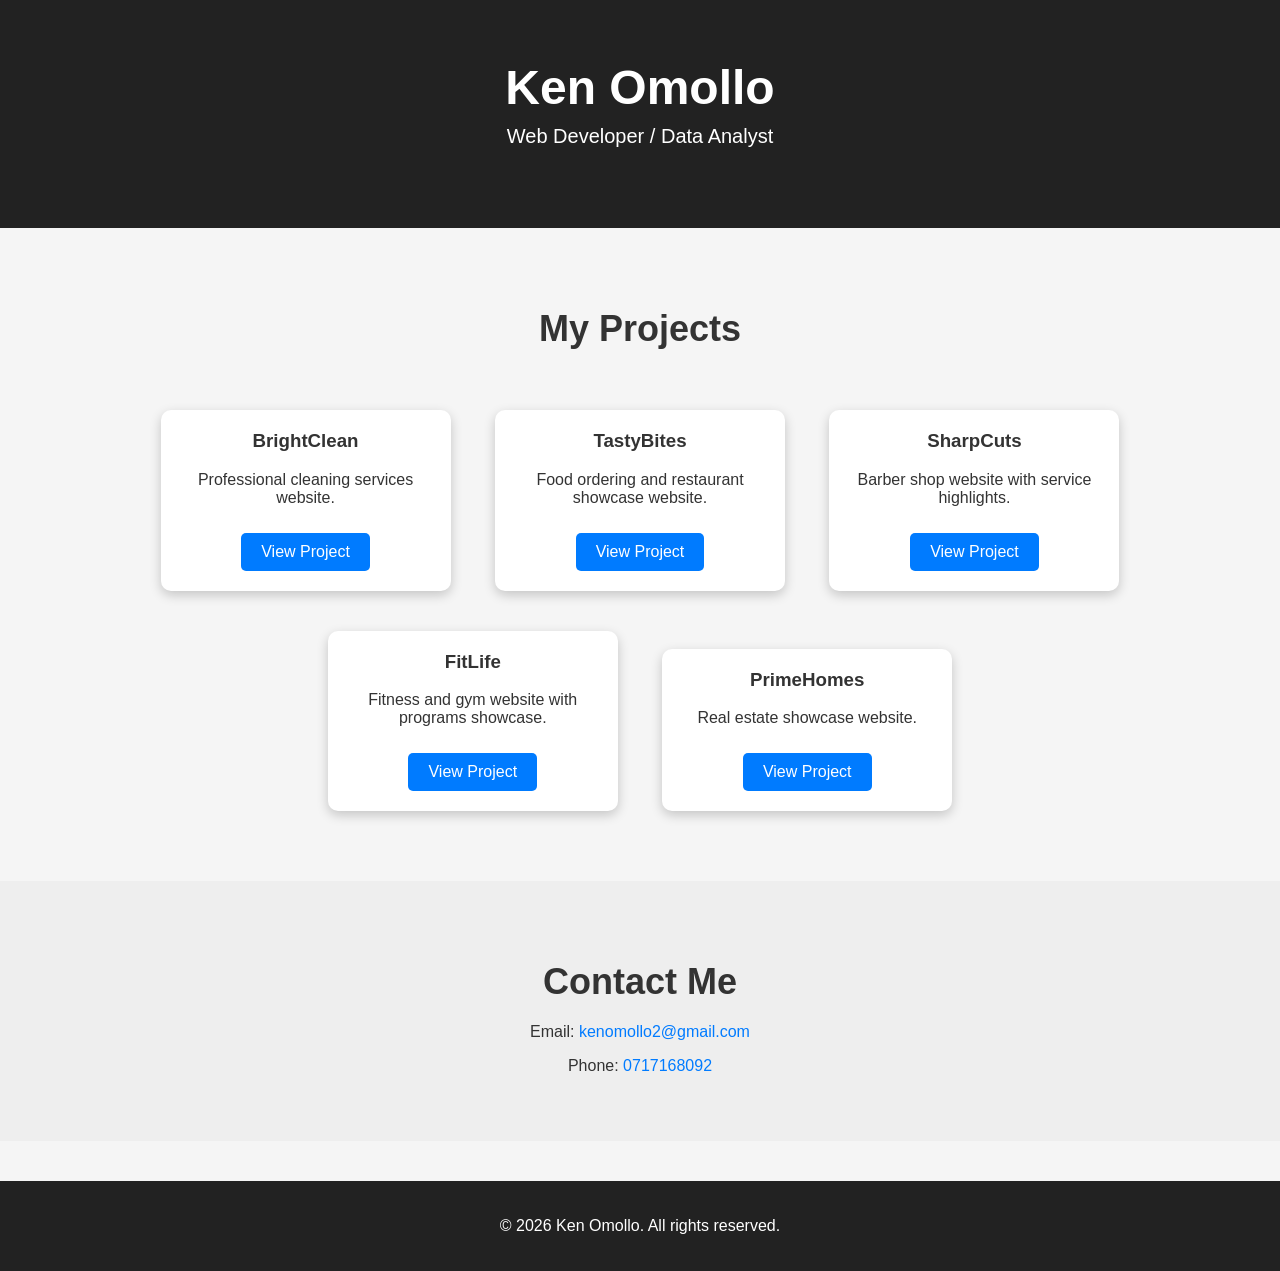
<file: index.HTML>
<!DOCTYPE html>
<html lang="en">
<head>
<meta charset="UTF-8">
<meta name="viewport" content="width=device-width, initial-scale=1.0">
<title>Ken Omollo Portfolio</title>
<link rel="stylesheet" href="style.css">
</head>

<body>

<!-- HEADER / HERO -->
<header>
  <h1>Ken Omollo</h1>
  <p>Web Developer / Data Analyst</p>
</header>

<section class="projects">
  <h2>My Projects</h2>
  <div class="project-card">
    <h3>BrightClean</h3>
    <p>Professional cleaning services website.</p>
    <a href="brightclean/index.html" target="_blank">View Project</a>
  </div>
  <div class="project-card">
    <h3>TastyBites</h3>
    <p>Food ordering and restaurant showcase website.</p>
    <a href="tastybites/index.html" target="_blank">View Project</a>
  </div>
  <div class="project-card">
    <h3>SharpCuts</h3>
    <p>Barber shop website with service highlights.</p>
    <a href="sharpcuts/index.html" target="_blank">View Project</a>
  </div>
  <div class="project-card">
    <h3>FitLife</h3>
    <p>Fitness and gym website with programs showcase.</p>
    <a href="fitlife/index.html" target="_blank">View Project</a>
  </div>
  <div class="project-card">
    <h3>PrimeHomes</h3>
    <p>Real estate showcase website.</p>
    <a href="primehomes/index.html" target="_blank">View Project</a>
  </div>
</section>

<!-- CONTACT -->
<section class="contact">
  <h2>Contact Me</h2>
  <p>Email: <a href="mailto:kenomollo2@gmail.com">kenomollo2@gmail.com</a></p>
  <p>Phone: <a href="tel:+254717168092">0717168092</a></p>
</section>

<!-- FOOTER -->
<footer>
  <p>&copy; 2026 Ken Omollo. All rights reserved.</p>
</footer>

</body>
</html>
</file>
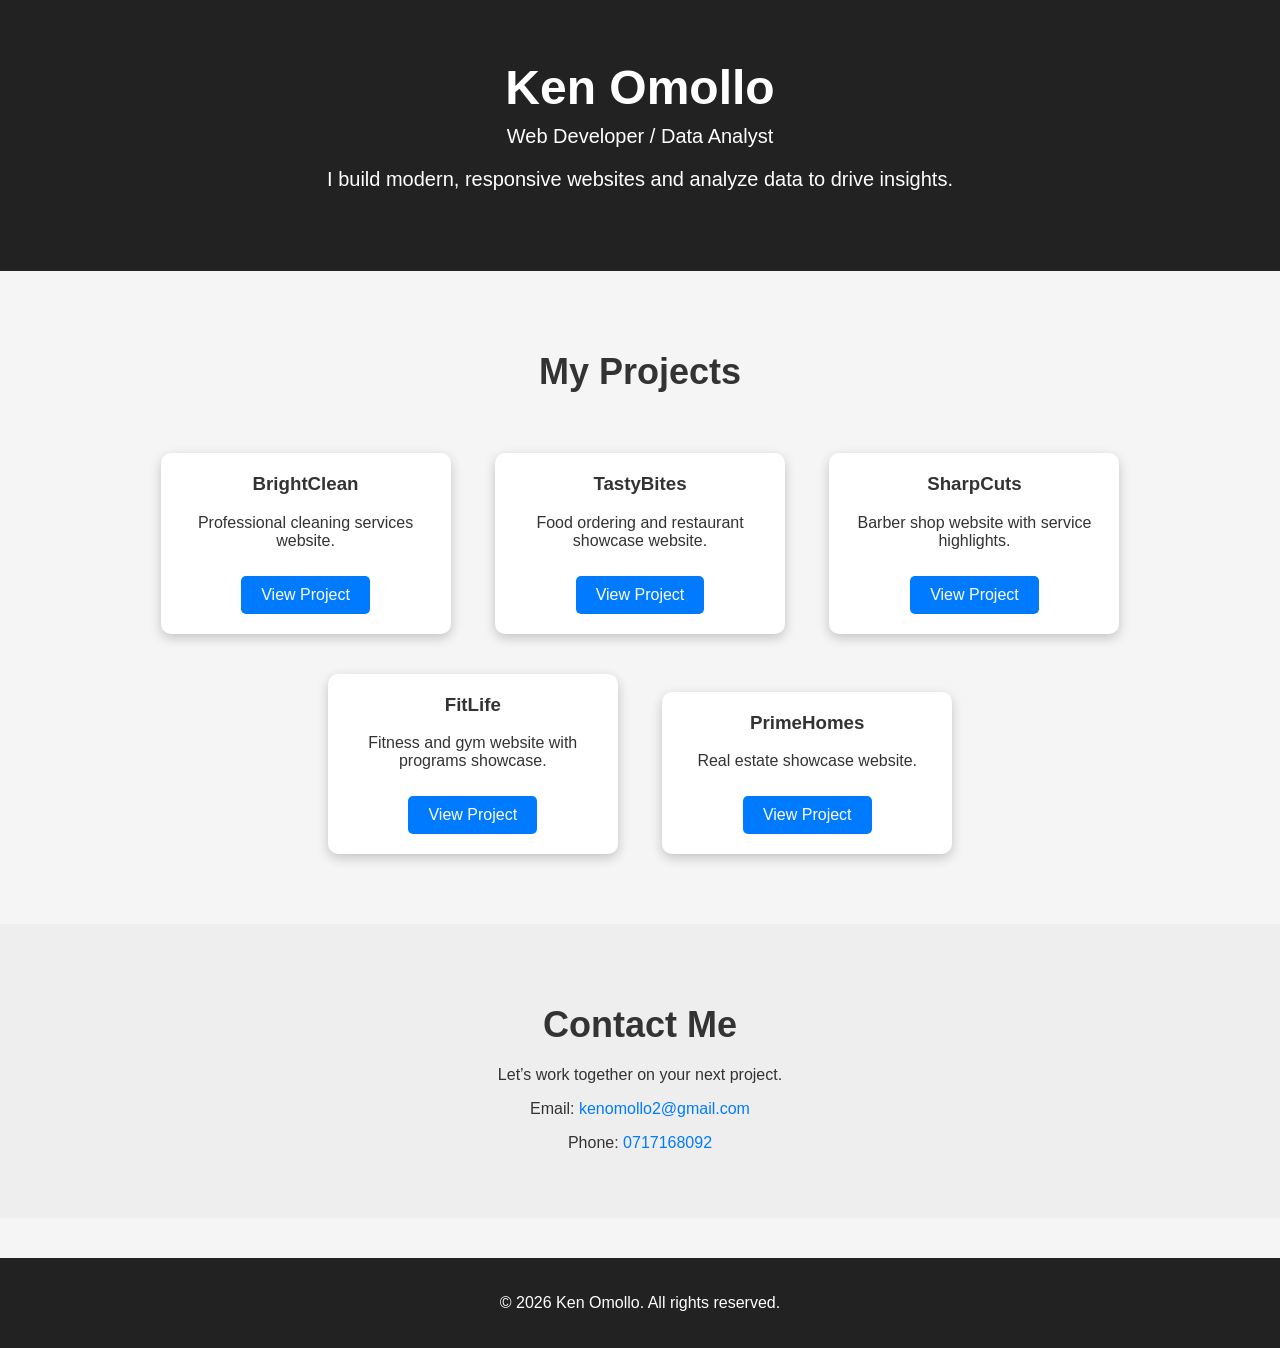
<file: index.html>
<!DOCTYPE html>
<html lang="en">
<head>
<meta charset="UTF-8">
<meta name="viewport" content="width=device-width, initial-scale=1.0">
<title>Ken Omollo Portfolio</title>
<link rel="stylesheet" href="style.css">
</head>

<body>

<!-- HEADER / HERO -->
<header>
  <h1>Ken Omollo</h1>
  <p>Web Developer / Data Analyst</p>
  <p>I build modern, responsive websites and analyze data to drive insights.</p>
</header>

<section class="projects">
  <h2>My Projects</h2>
  <div class="project-card">
    <h3>BrightClean</h3>
    <p>Professional cleaning services website.</p>
    <a href="brightclean/index.html" target="_blank">View Project</a>
  </div>
  <div class="project-card">
    <h3>TastyBites</h3>
    <p>Food ordering and restaurant showcase website.</p>
    <a href="tastybites/index.html" target="_blank">View Project</a>
  </div>
  <div class="project-card">
    <h3>SharpCuts</h3>
    <p>Barber shop website with service highlights.</p>
    <a href="sharpcuts/index.html" target="_blank">View Project</a>
  </div>
  <div class="project-card">
    <h3>FitLife</h3>
    <p>Fitness and gym website with programs showcase.</p>
    <a href="fitlife/index.html" target="_blank">View Project</a>
  </div>
  <div class="project-card">
    <h3>PrimeHomes</h3>
    <p>Real estate showcase website.</p>
    <a href="primehomes/index.html" target="_blank">View Project</a>
  </div>
</section>

<!-- CONTACT -->
<section class="contact">
  <h2>Contact Me</h2>
  <p>Let’s work together on your next project.</p>
  <p>Email: <a href="mailto:kenomollo2@gmail.com">kenomollo2@gmail.com</a></p>
  <p>Phone: <a href="tel:+254717168092">0717168092</a></p>
</section>

<!-- FOOTER -->
<footer>
  <p>&copy; 2026 Ken Omollo. All rights reserved.</p>
</footer>

</body>
</html>
</file>
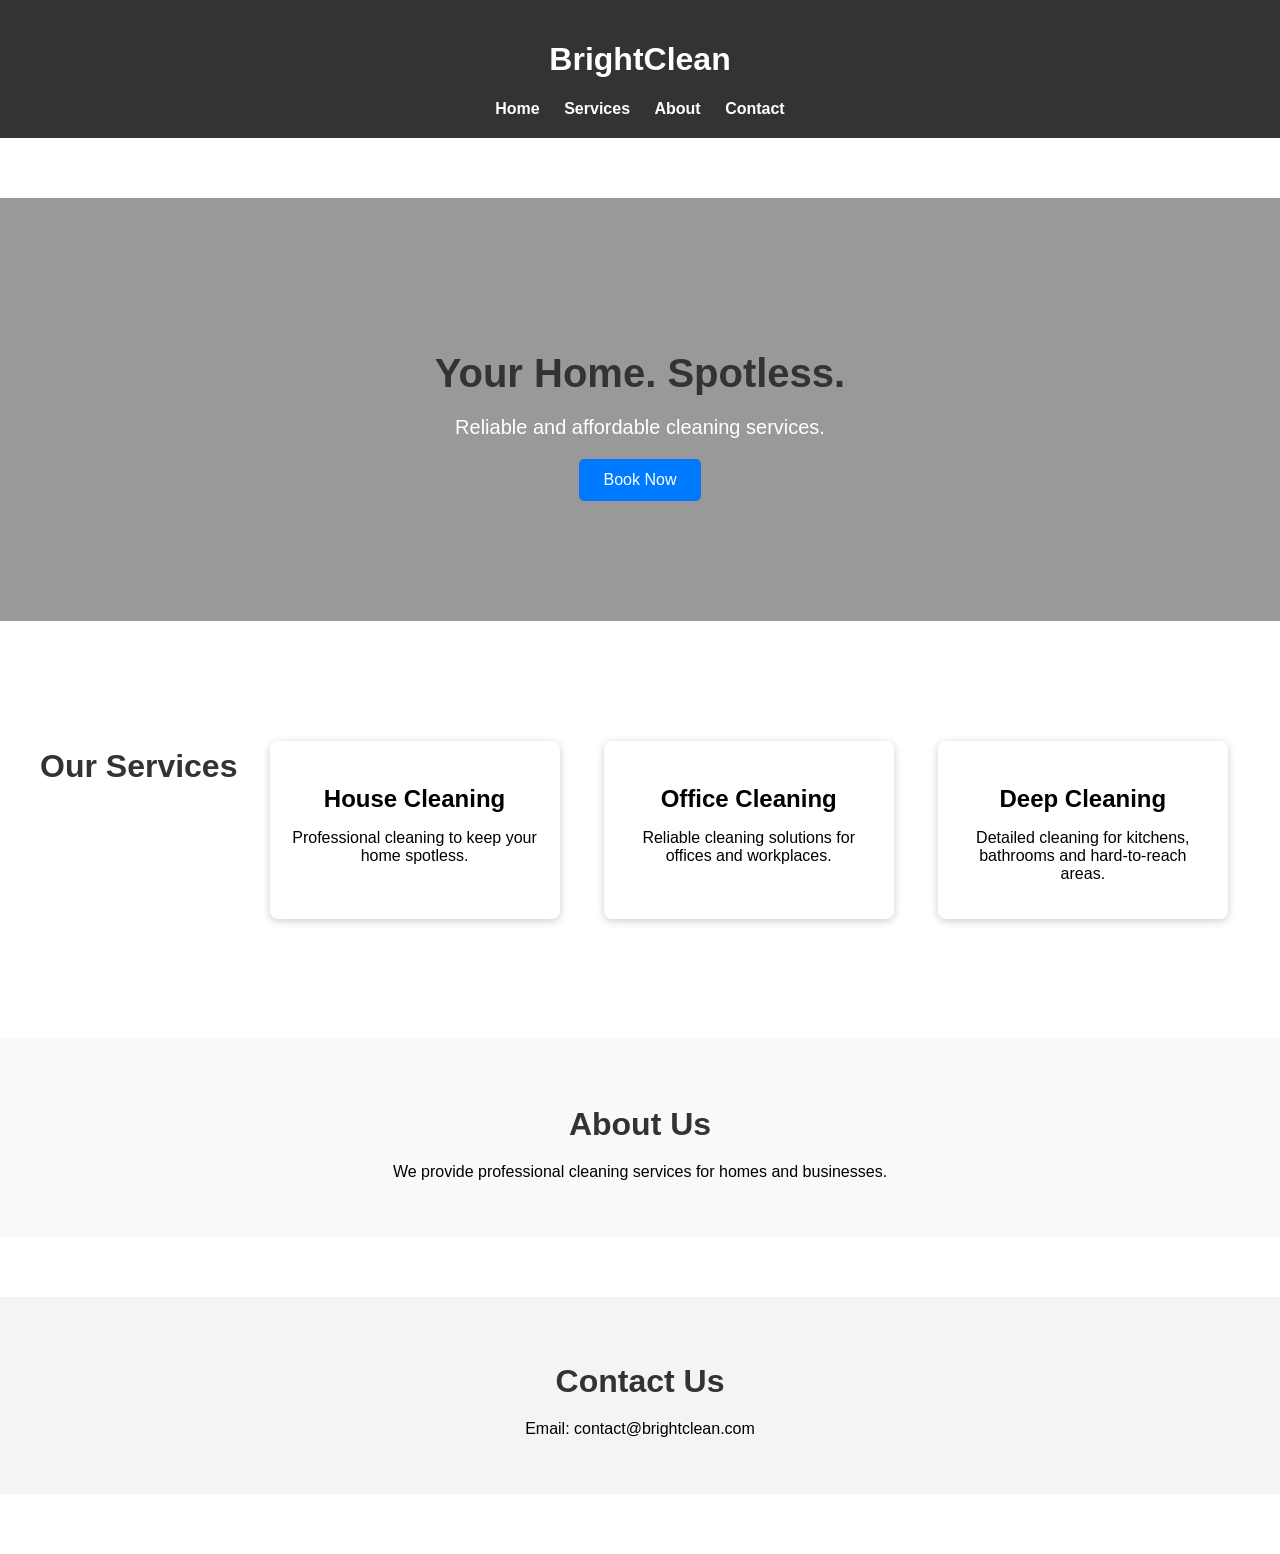
<file: brightclean/index.html>
<!DOCTYPE html>
<html lang="en">
<head>
  <meta charset="UTF-8">
  <title>BrightClean Services</title>
  <link rel="stylesheet" href="style.css">
</head>

<body>

<header>
  <h1>BrightClean</h1>
  <nav>
    <a href="#">Home</a>
    <a href="#">Services</a>
    <a href="#">About</a>
    <a href="#">Contact</a>
  </nav>
</header>
<section class="hero">
  <h2>Your Home. Spotless.</h2>
  <p>Reliable and affordable cleaning services.</p>
  <button>Book Now</button>
</section>

<section class="services">
  <h2>Our Services</h2>

  <div class="service-box">
    <h3>House Cleaning</h3>
    <p>Professional cleaning to keep your home spotless.</p>
  </div>

  <div class="service-box">
    <h3>Office Cleaning</h3>
    <p>Reliable cleaning solutions for offices and workplaces.</p>
  </div>

  <div class="service-box">
    <h3>Deep Cleaning</h3>
    <p>Detailed cleaning for kitchens, bathrooms and hard-to-reach areas.</p>
  </div>

</section>

<section class="about">
  <h2>About Us</h2>
  <p>We provide professional cleaning services for homes and businesses.</p>
</section>

<section class="contact">
  <h2>Contact Us</h2>
  <p>Email: contact@brightclean.com</p>
</section>

</body>
</html>
</file>
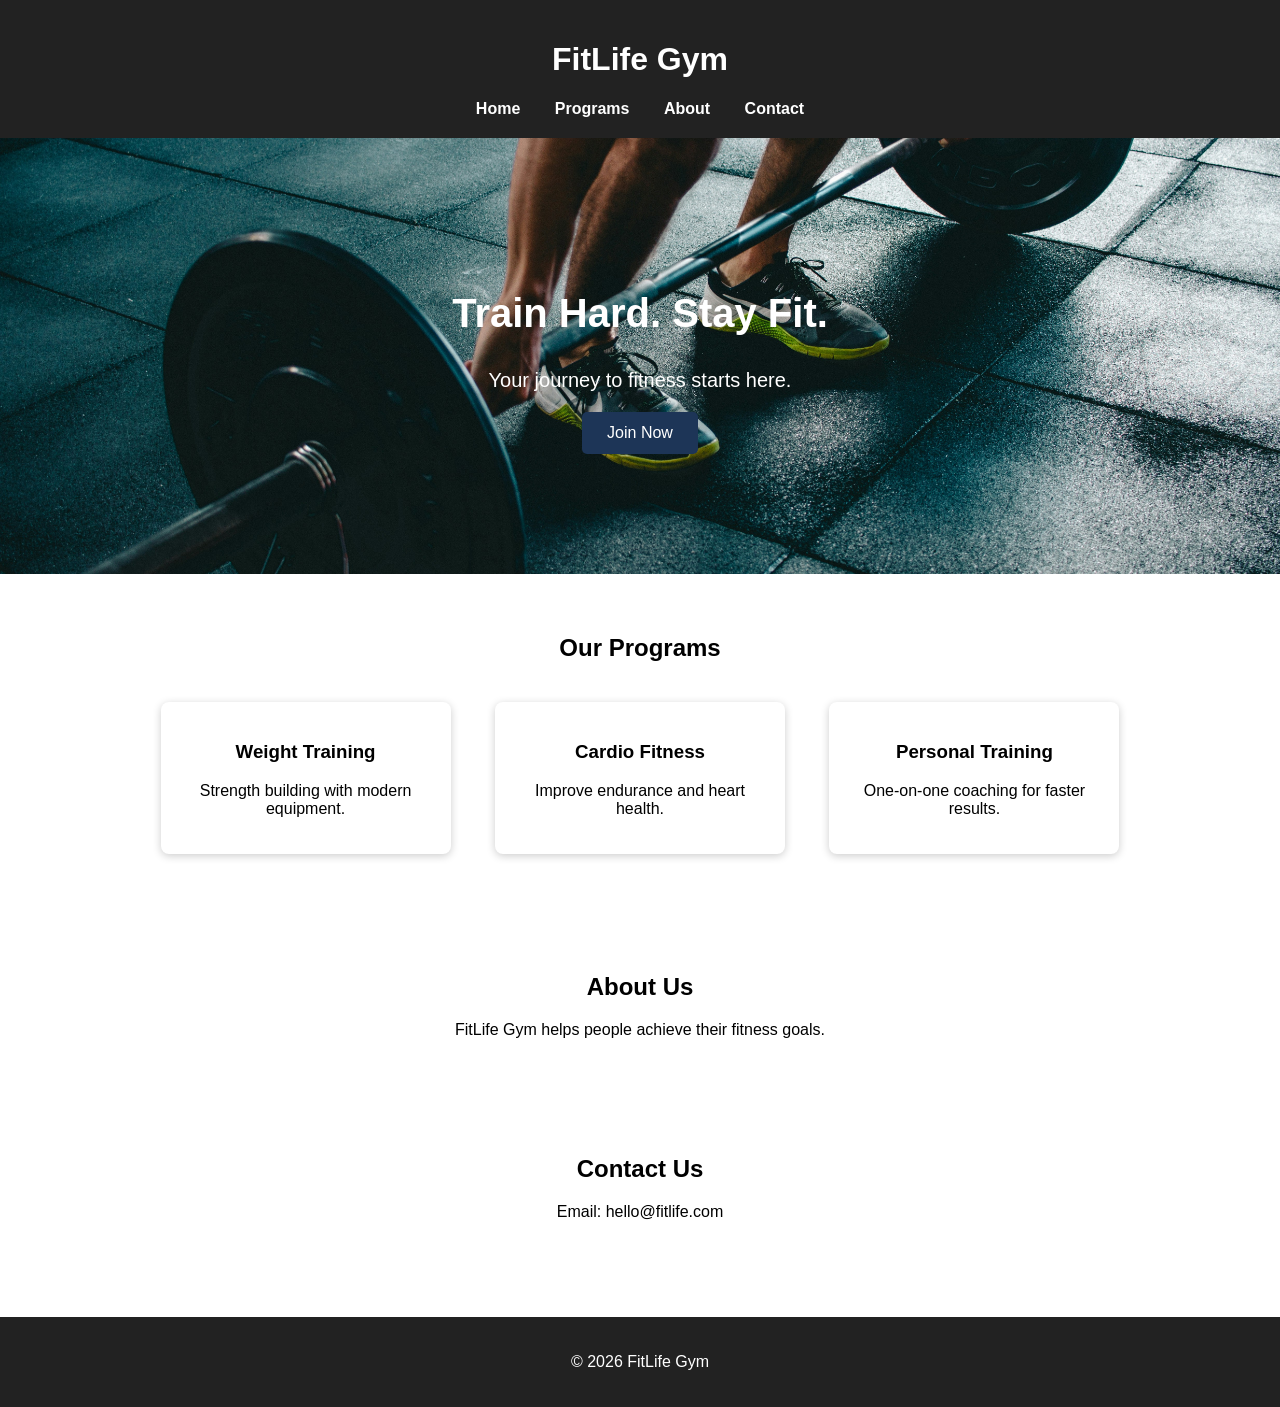
<file: fitlife/index.HTML>
<!DOCTYPE html>
<html lang="en">

<head>
<meta charset="UTF-8">
<title>FitLife Gym</title>
<link rel="stylesheet" href="style.css">
</head>

<body>

<header>
<h1>FitLife Gym</h1>
<nav>
<a href="#">Home</a>
<a href="#">Programs</a>
<a href="#">About</a>
<a href="#">Contact</a>
</nav>
</header>

<section class="hero">
<h2>Train Hard. Stay Fit.</h2>
<p>Your journey to fitness starts here.</p>
<button>Join Now</button>
</section>

<section class="programs">

<h2>Our Programs</h2>

<div class="service-box">
<h3>Weight Training</h3>
<p>Strength building with modern equipment.</p>
</div>

<div class="service-box">
<h3>Cardio Fitness</h3>
<p>Improve endurance and heart health.</p>
</div>

<div class="service-box">
<h3>Personal Training</h3>
<p>One-on-one coaching for faster results.</p>
</div>

</section>

<section class="about">
<h2>About Us</h2>
<p>FitLife Gym helps people achieve their fitness goals.</p>
</section>

<section class="contact">
<h2>Contact Us</h2>
<p>Email: hello@fitlife.com</p>
</section>

<footer>
<p>© 2026 FitLife Gym</p>
</footer>

</body>

</html>
</file>
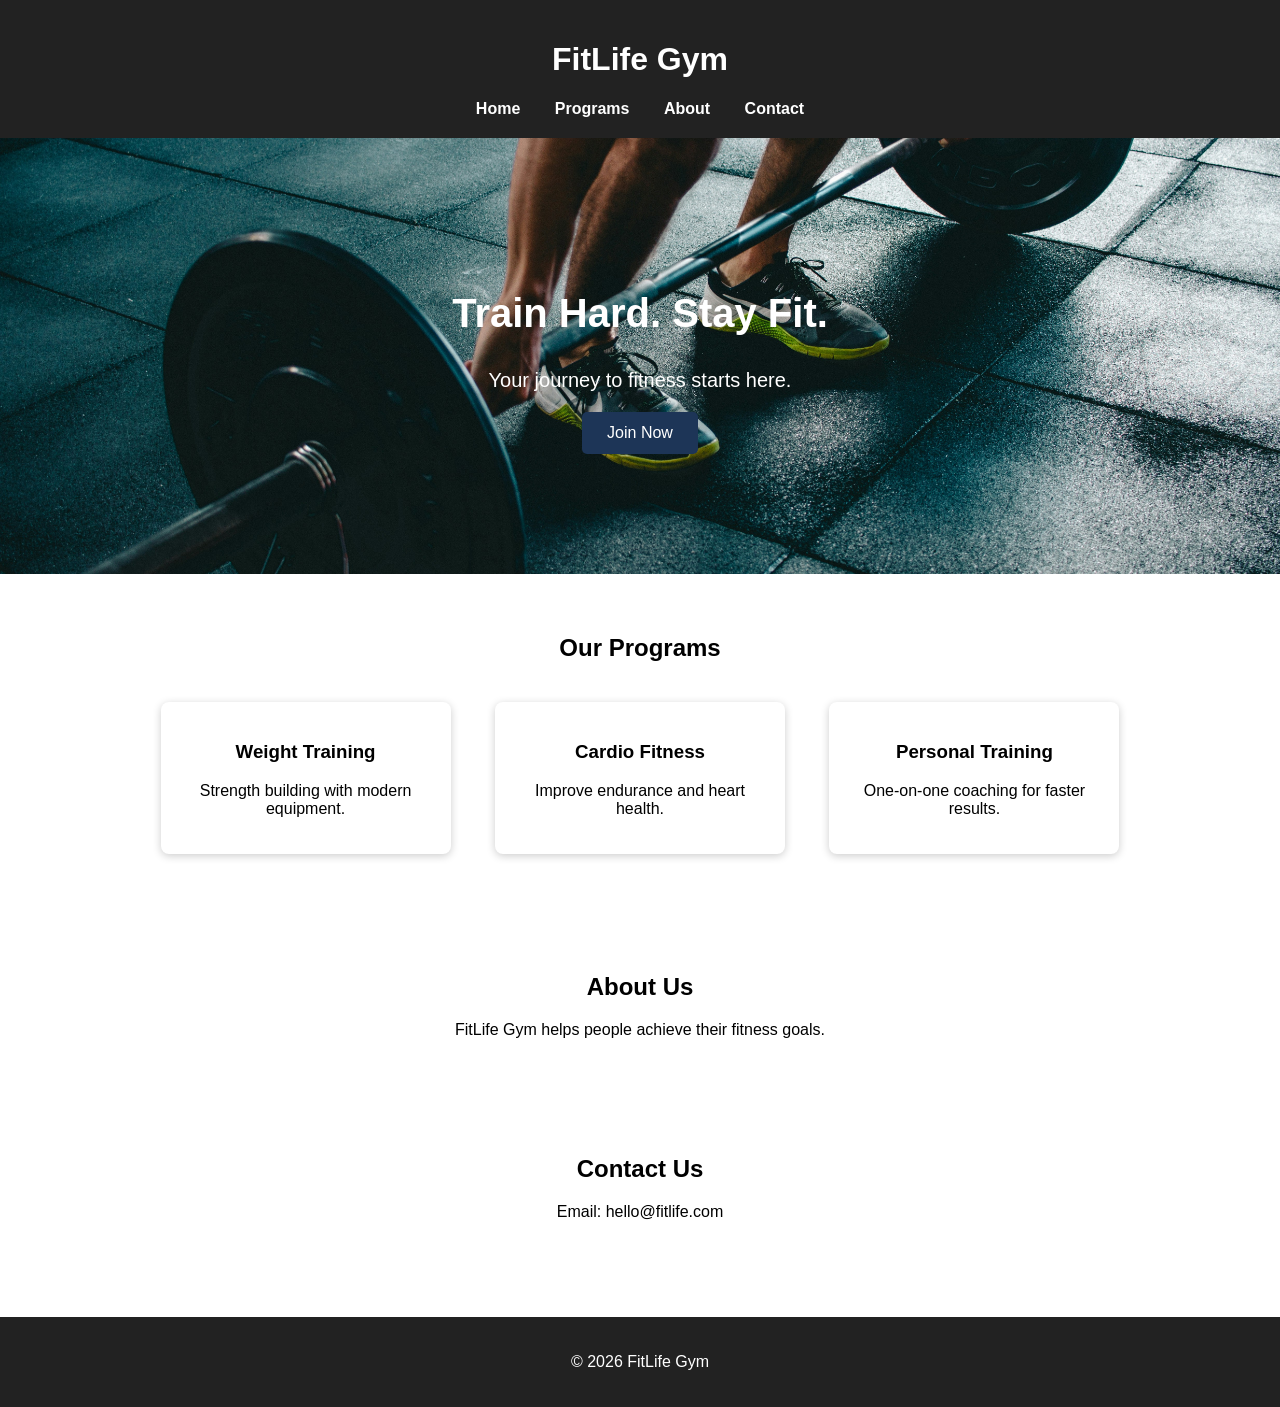
<file: fitlife/index.html>
<!DOCTYPE html>
<html lang="en">

<head>
<meta charset="UTF-8">
<title>FitLife Gym</title>
<link rel="stylesheet" href="style.css">
</head>

<body>

<header>
<h1>FitLife Gym</h1>
<nav>
<a href="#">Home</a>
<a href="#">Programs</a>
<a href="#">About</a>
<a href="#">Contact</a>
</nav>
</header>

<section class="hero">
<h2>Train Hard. Stay Fit.</h2>
<p>Your journey to fitness starts here.</p>
<button>Join Now</button>
</section>

<section class="programs">

<h2>Our Programs</h2>

<div class="service-box">
<h3>Weight Training</h3>
<p>Strength building with modern equipment.</p>
</div>

<div class="service-box">
<h3>Cardio Fitness</h3>
<p>Improve endurance and heart health.</p>
</div>

<div class="service-box">
<h3>Personal Training</h3>
<p>One-on-one coaching for faster results.</p>
</div>

</section>

<section class="about">
<h2>About Us</h2>
<p>FitLife Gym helps people achieve their fitness goals.</p>
</section>

<section class="contact">
<h2>Contact Us</h2>
<p>Email: hello@fitlife.com</p>
</section>

<footer>
<p>© 2026 FitLife Gym</p>
</footer>

</body>

</html>
</file>
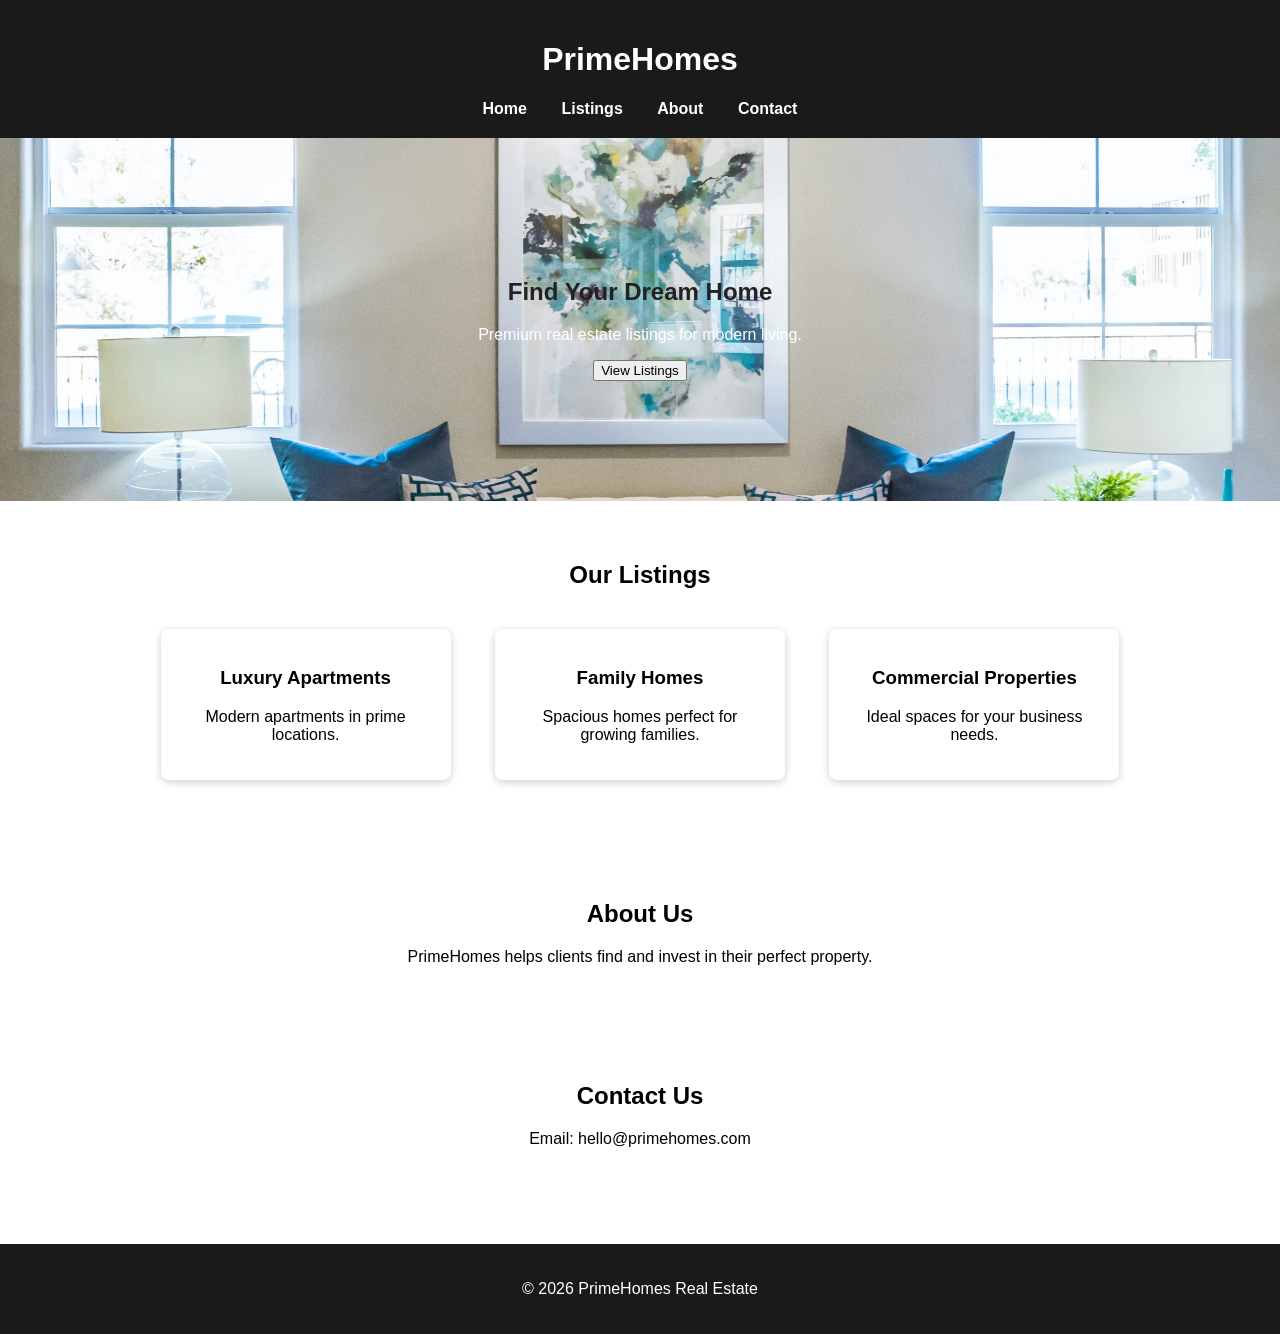
<file: primehomes/index.html>
<!DOCTYPE html>
<html lang="en">

<head>
<meta charset="UTF-8">
<title>PrimeHomes Real Estate</title>
<link rel="stylesheet" href="style.css">
</head>

<body>

<header>
<h1>PrimeHomes</h1>
<nav>
<a href="#">Home</a>
<a href="#">Listings</a>
<a href="#">About</a>
<a href="#">Contact</a>
</nav>
</header>

<section class="hero">
<h2>Find Your Dream Home</h2>
<p>Premium real estate listings for modern living.</p>
<button>View Listings</button>
</section>

<section class="listings">

<h2>Our Listings</h2>

<div class="service-box">
<h3>Luxury Apartments</h3>
<p>Modern apartments in prime locations.</p>
</div>

<div class="service-box">
<h3>Family Homes</h3>
<p>Spacious homes perfect for growing families.</p>
</div>

<div class="service-box">
<h3>Commercial Properties</h3>
<p>Ideal spaces for your business needs.</p>
</div>

</section>

<section class="about">
<h2>About Us</h2>
<p>PrimeHomes helps clients find and invest in their perfect property.</p>
</section>

<section class="contact">
<h2>Contact Us</h2>
<p>Email: hello@primehomes.com</p>
</section>

<footer>
<p>© 2026 PrimeHomes Real Estate</p>
</footer>

</body>

</html>
</file>
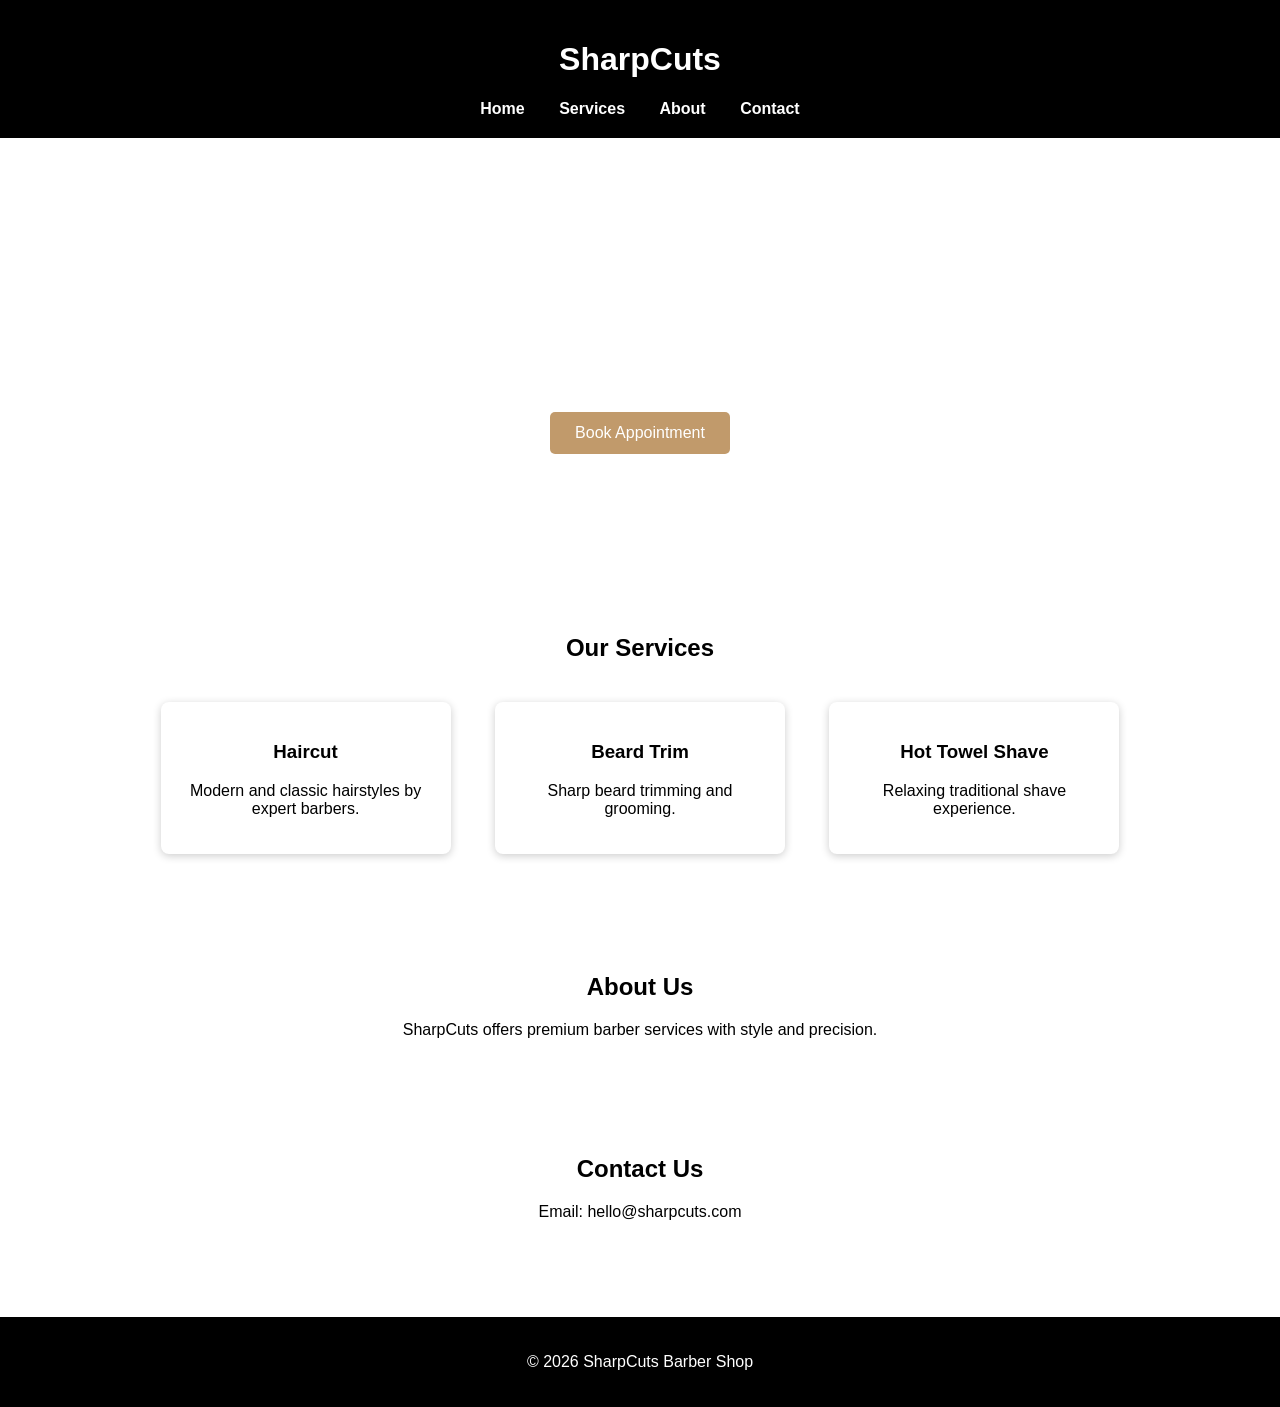
<file: sharpcuts/index.HTML>
<!DOCTYPE html>
<html lang="en">

<head>
<meta charset="UTF-8">
<title>SharpCuts Barber Shop</title>
<link rel="stylesheet" href="style.css">
</head>

<body>

<header>
<h1>SharpCuts</h1>

<nav>
<a href="#">Home</a>
<a href="#">Services</a>
<a href="#">About</a>
<a href="#">Contact</a>
</nav>

</header>


<section class="hero">
<h2>Fresh Cuts. Sharp Style.</h2>
<p>Professional barber services for modern men.</p>
<button>Book Appointment</button>
</section>


<section class="services">

<h2>Our Services</h2>

<div class="service-box">
<h3>Haircut</h3>
<p>Modern and classic hairstyles by expert barbers.</p>
</div>

<div class="service-box">
<h3>Beard Trim</h3>
<p>Sharp beard trimming and grooming.</p>
</div>

<div class="service-box">
<h3>Hot Towel Shave</h3>
<p>Relaxing traditional shave experience.</p>
</div>

</section>


<section class="about">
<h2>About Us</h2>
<p>SharpCuts offers premium barber services with style and precision.</p>
</section>


<section class="contact">
<h2>Contact Us</h2>
<p>Email: hello@sharpcuts.com</p>
</section>


<footer>
<p>© 2026 SharpCuts Barber Shop</p>
</footer>

</body>

</html>
</file>
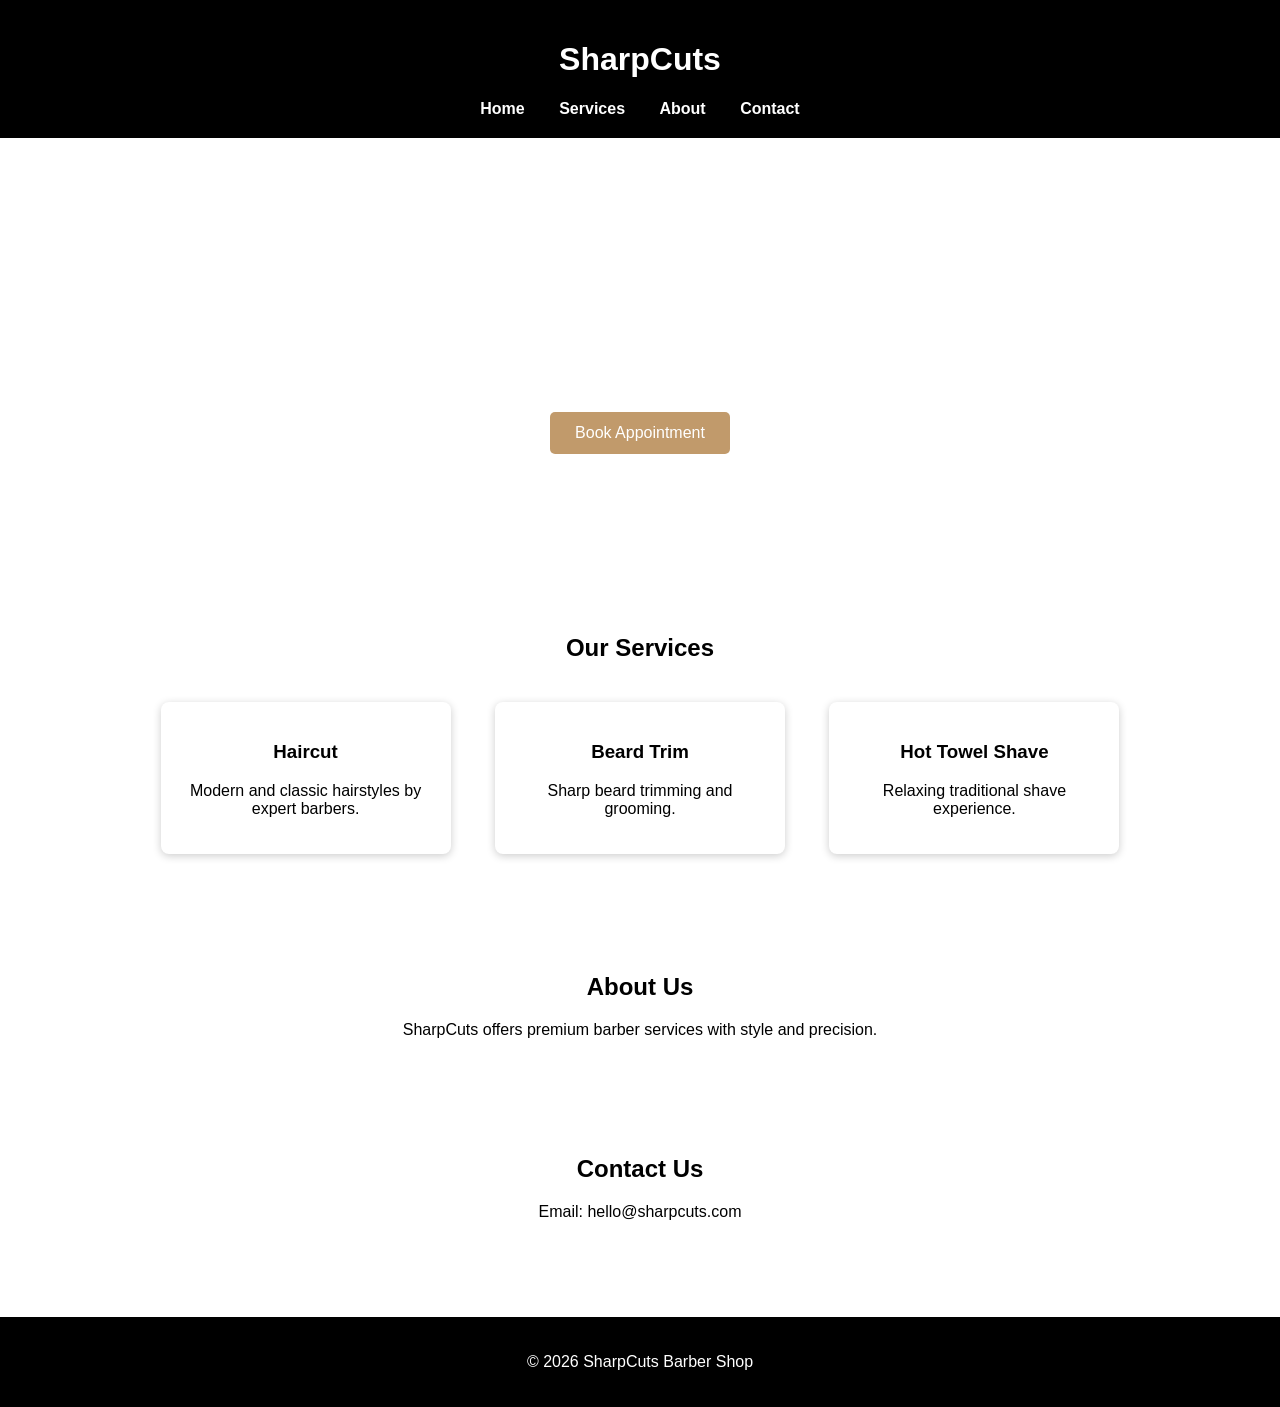
<file: sharpcuts/index.html>
<!DOCTYPE html>
<html lang="en">

<head>
<meta charset="UTF-8">
<title>SharpCuts Barber Shop</title>
<link rel="stylesheet" href="style.css">
</head>

<body>

<header>
<h1>SharpCuts</h1>

<nav>
<a href="#">Home</a>
<a href="#">Services</a>
<a href="#">About</a>
<a href="#">Contact</a>
</nav>

</header>


<section class="hero">
<h2>Fresh Cuts. Sharp Style.</h2>
<p>Professional barber services for modern men.</p>
<button>Book Appointment</button>
</section>


<section class="services">

<h2>Our Services</h2>

<div class="service-box">
<h3>Haircut</h3>
<p>Modern and classic hairstyles by expert barbers.</p>
</div>

<div class="service-box">
<h3>Beard Trim</h3>
<p>Sharp beard trimming and grooming.</p>
</div>

<div class="service-box">
<h3>Hot Towel Shave</h3>
<p>Relaxing traditional shave experience.</p>
</div>

</section>


<section class="about">
<h2>About Us</h2>
<p>SharpCuts offers premium barber services with style and precision.</p>
</section>


<section class="contact">
<h2>Contact Us</h2>
<p>Email: hello@sharpcuts.com</p>
</section>


<footer>
<p>© 2026 SharpCuts Barber Shop</p>
</footer>

</body>

</html>
</file>
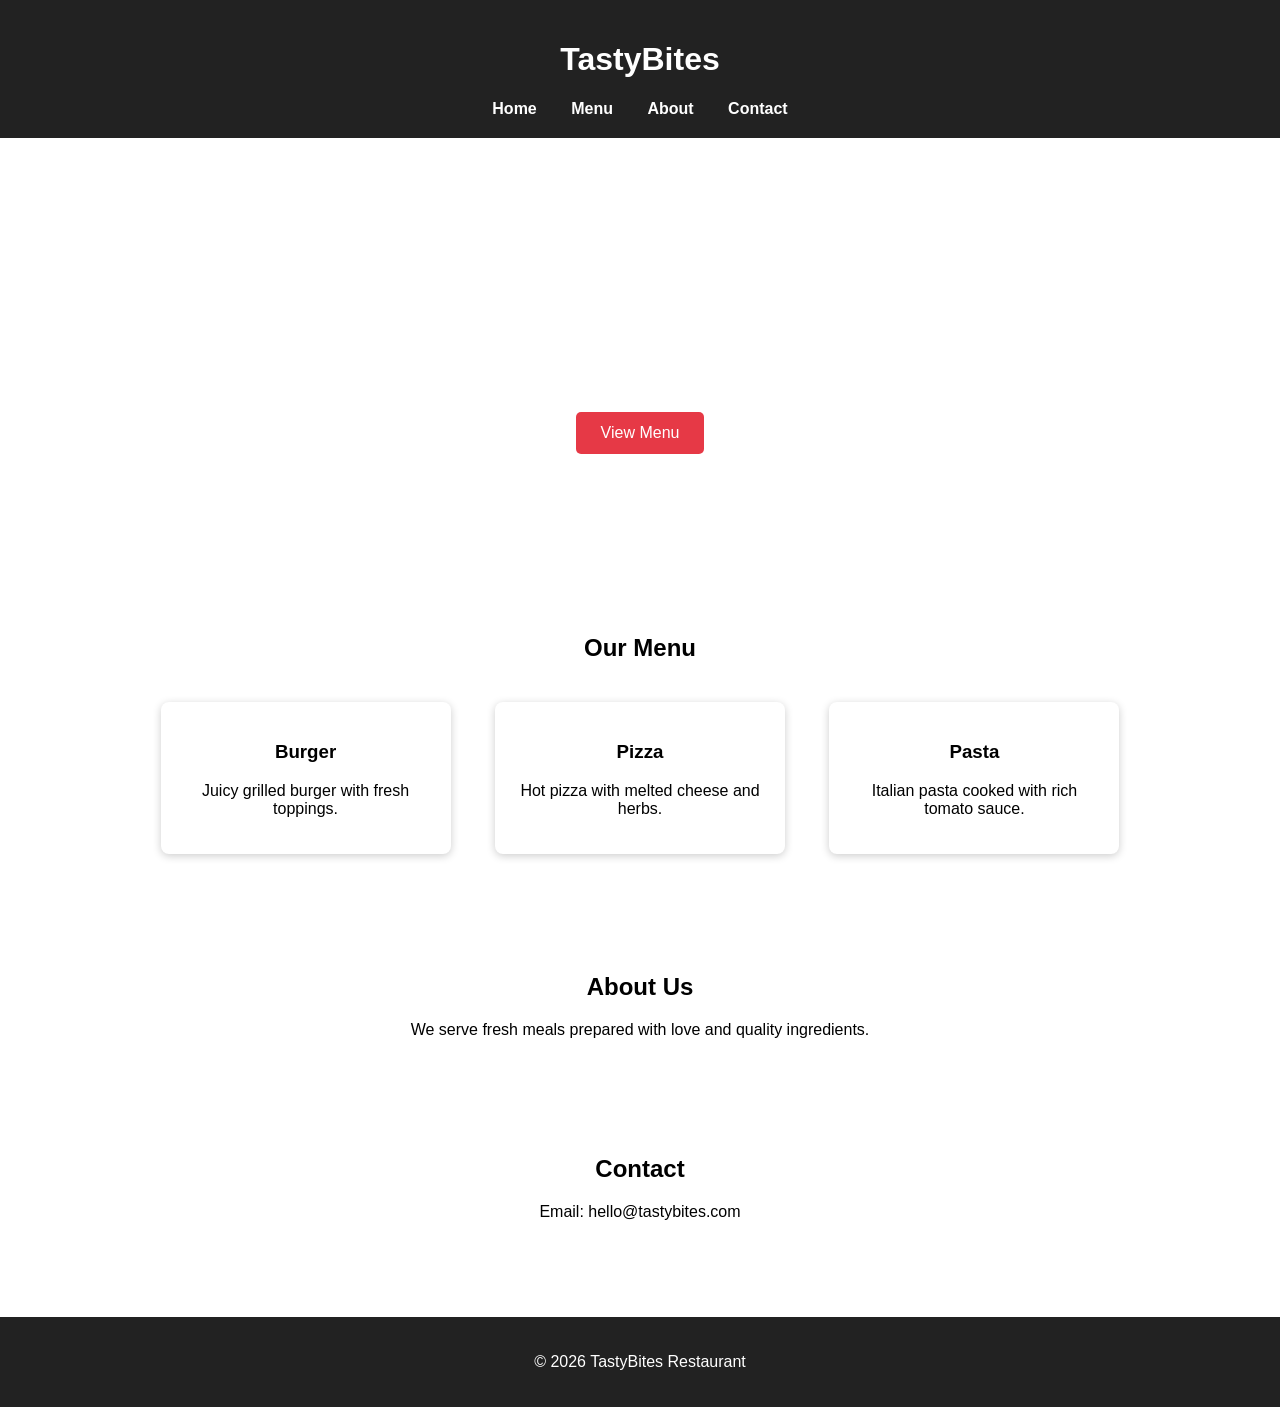
<file: tastybites/index.HTML>
<!DOCTYPE html>
<html lang="en">
<head>
<meta charset="UTF-8">
<title>TastyBites Restaurant</title>
<link rel="stylesheet" href="style.css">
</head>

<body>

<header>
  <h1>TastyBites</h1>
  <nav>
    <a href="#">Home</a>
    <a href="#">Menu</a>
    <a href="#">About</a>
    <a href="#">Contact</a>
  </nav>
</header>

<section class="hero">
  <h2>Fresh & Delicious Meals</h2>
  <p>Experience the best food in town.</p>
  <button>View Menu</button>
</section>

<section class="menu">
  <h2>Our Menu</h2>
  
  <div class="food">
    <h3>Burger</h3>
    <p>Juicy grilled burger with fresh toppings.</p>
  </div>

  <div class="food">
    <h3>Pizza</h3>
    <p>Hot pizza with melted cheese and herbs.</p>
  </div>

  <div class="food">
    <h3>Pasta</h3>
    <p>Italian pasta cooked with rich tomato sauce.</p>
  </div>

</section>

<section class="about">
  <h2>About Us</h2>
  <p>We serve fresh meals prepared with love and quality ingredients.</p>
</section>

<section class="contact">
  <h2>Contact</h2>
  <p>Email: hello@tastybites.com</p>
</section>

<footer>
  <p>© 2026 TastyBites Restaurant</p>
</footer>

</body>
</html>
</file>
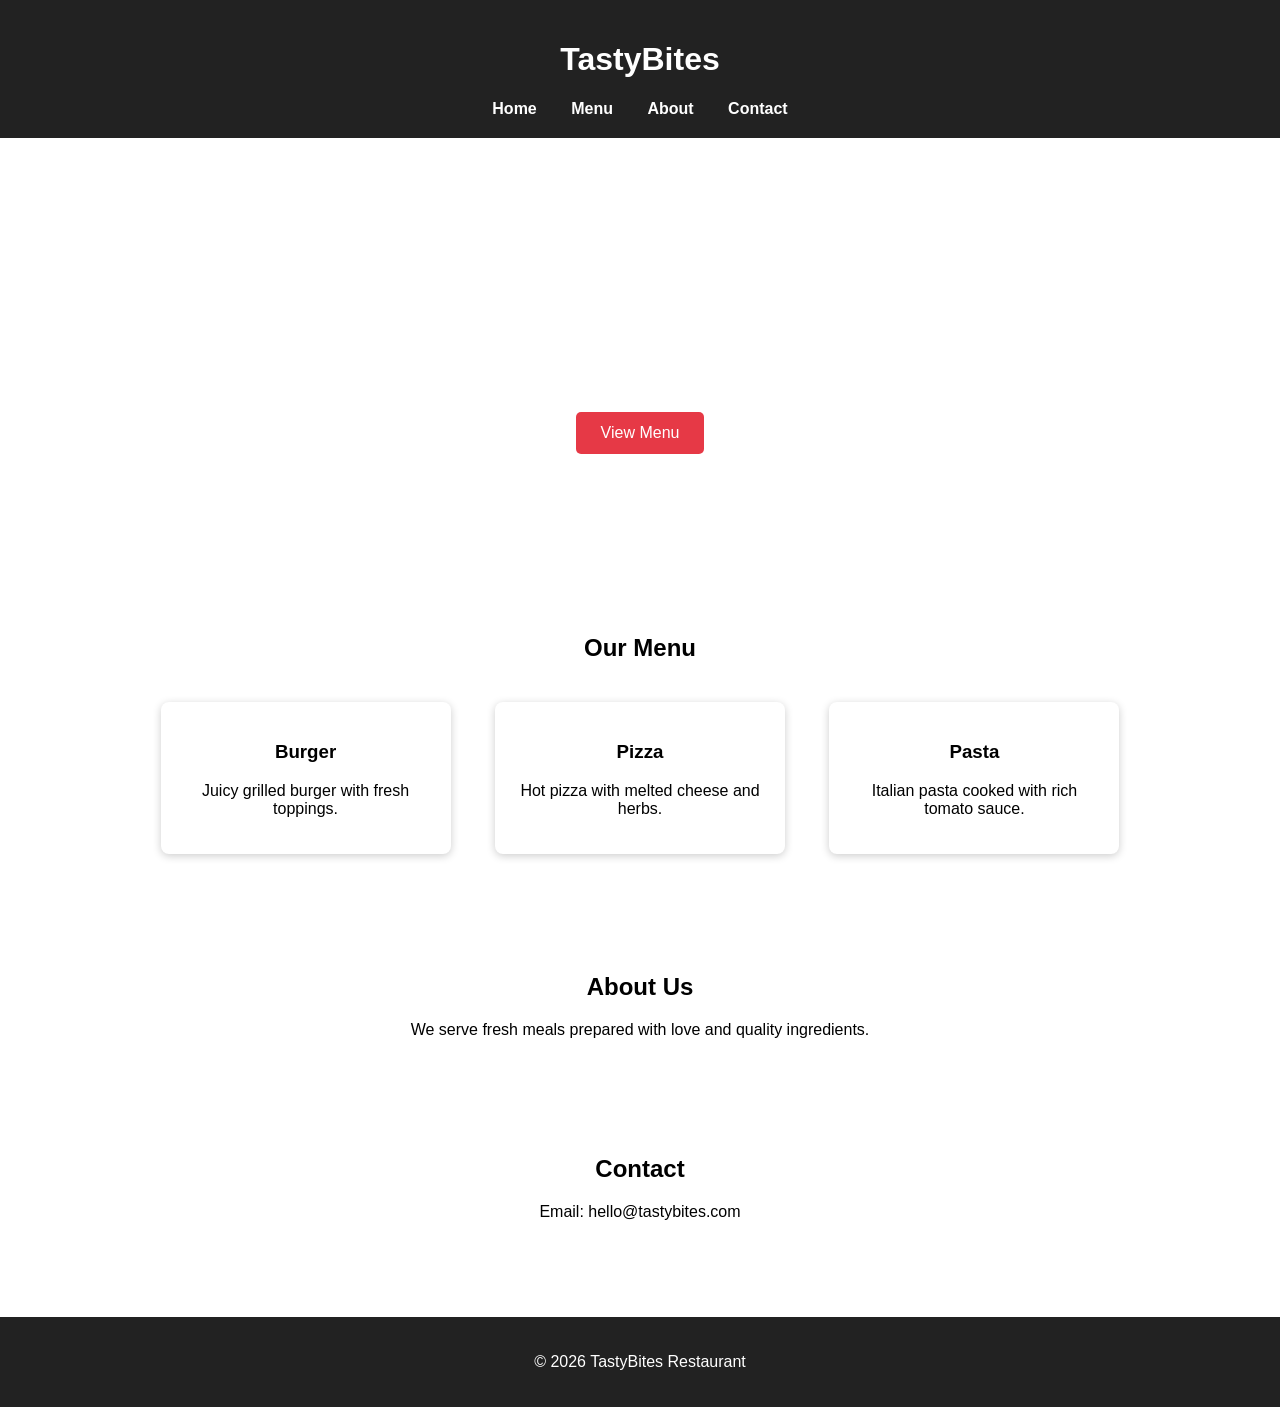
<file: tastybites/index.html>
<!DOCTYPE html>
<html lang="en">
<head>
<meta charset="UTF-8">
<title>TastyBites Restaurant</title>
<link rel="stylesheet" href="style.css">
</head>

<body>

<header>
  <h1>TastyBites</h1>
  <nav>
    <a href="#">Home</a>
    <a href="#">Menu</a>
    <a href="#">About</a>
    <a href="#">Contact</a>
  </nav>
</header>

<section class="hero">
  <h2>Fresh & Delicious Meals</h2>
  <p>Experience the best food in town.</p>
  <button>View Menu</button>
</section>

<section class="menu">
  <h2>Our Menu</h2>
  
  <div class="food">
    <h3>Burger</h3>
    <p>Juicy grilled burger with fresh toppings.</p>
  </div>

  <div class="food">
    <h3>Pizza</h3>
    <p>Hot pizza with melted cheese and herbs.</p>
  </div>

  <div class="food">
    <h3>Pasta</h3>
    <p>Italian pasta cooked with rich tomato sauce.</p>
  </div>

</section>

<section class="about">
  <h2>About Us</h2>
  <p>We serve fresh meals prepared with love and quality ingredients.</p>
</section>

<section class="contact">
  <h2>Contact</h2>
  <p>Email: hello@tastybites.com</p>
</section>

<footer>
  <p>© 2026 TastyBites Restaurant</p>
</footer>

</body>
</html>
</file>
<file: style.css>
/* GENERAL STYLES */
body {
  font-family: Arial, sans-serif;
  margin: 0;
  text-align: center;
  background: #f5f5f5;
  color: #333;
}

a { text-decoration: none; color: #007BFF; }
a:hover { text-decoration: underline; }

/* HEADER / HERO */
header {
  background: #222;
  color: white;
  padding: 60px 20px;
}
header h1 { font-size: 48px; margin: 0; }
header p { font-size: 20px; margin-top: 10px; }

/* PROJECTS */
.projects { padding: 50px 20px; }
.projects h2 { font-size: 36px; margin-bottom: 40px; }

.project-card {
  background: white;
  display: inline-block;
  margin: 20px;
  padding: 20px;
  width: 250px;
  border-radius: 10px;
  box-shadow: 0px 4px 12px rgba(0,0,0,0.2);
  transition: transform 0.3s, box-shadow 0.3s;
}
.project-card:hover {
  transform: translateY(-5px);
  box-shadow: 0px 8px 20px rgba(0,0,0,0.3);
}
.project-card h3 { margin-top: 0; }
.project-card a {
  display: inline-block;
  margin-top: 10px;
  padding: 10px 20px;
  background-color: #007BFF;
  color: white;
  border-radius: 5px;
  transition: background 0.3s;
}
.project-card a:hover { background-color: #0056b3; }

/* CONTACT */
.contact { padding: 50px 20px; background: #eee; }
.contact h2 { font-size: 36px; margin-bottom: 20px; }
.contact a { color: #007BFF; }

/* FOOTER */
footer {
  background: #222;
  color: white;
  padding: 20px;
  margin-top: 40px;
}

/* RESPONSIVE */
@media(max-width: 768px) {
  .project-card { width: 90%; margin: 10px 0; }
  header h1 { font-size: 36px; }
  header p { font-size: 18px; }
  .projects h2, .contact h2 { font-size: 28px; }
}
</file>
<file: brightclean/style.css>
body {
  font-family: Arial, sans-serif;
  margin: 0;
  text-align: center;
}

header {
  background: #333;
  color: white;
  padding: 20px;
}

.hero {
  background-image: url("https://images.unsplash.com/photo-1581578731548-c64695cc6952");
  background-size: cover;
  background-position: center;
  color: white;
  padding: 120px 20px;

}

.hero h2 {
  font-size: 40px;
}

.hero p {
  font-size: 20px;
}
button {
  padding: 12px 25px;
  font-size: 16px;
  background-color: #007BFF;
  color: white;
  border: none;
  border-radius: 5px;
  cursor: pointer;
}

button:hover {
  background-color: #0056b3;
}
.services, .about, .contact {
  padding: 40px;
}
nav a {
  color: white;
  margin: 10px;
  text-decoration: none;
  font-weight: bold;
}

nav a:hover {
  text-decoration: underline;
}

.service-box {
  background: white;
  margin: 20px auto;
  padding: 20px;
  width: 60%;
  border-radius: 8px;
  box-shadow: 0px 2px 8px rgba(0,0,0,0.2);
}

.services {
  display: flex;
  justify-content: center;
  gap: 20px;
  flex-wrap: wrap;
}

.service-box {
  width: 250px;
}

section {
  margin: 60px 0;
}

h2 {
  font-size: 32px;
  margin-bottom: 20px;
  color: #333;
}

h3 {
  font-size: 24px;
  margin-bottom: 10px;
}

.hero {
  background: linear-gradient(rgba(0,0,0,0.4), rgba(0,0,0,0.4)),
              url("https://images.unsplash.com/photo-1581578731548-c64695cc6952");
  background-size: cover;
  background-position: center;
  color: white;
  padding: 120px 20px;
}

.about {
  background-color: #f9f9f9;
}

.contact {
  background-color: #f4f4f4;
}

.service-box:hover {
  transform: translateY(-5px);
  box-shadow: 0px 6px 15px rgba(0,0,0,0.3);
  transition: all 0.3s ease;
}
@media (max-width: 768px) {

  .services {
    flex-direction: column;
    align-items: center;
  }

  .service-box {
    width: 90%;
  }

  .hero h2 {
    font-size: 28px;
  }

  .hero p {
    font-size: 16px;
  }

}
</file>
<file: fitlife/style.css>
body{
font-family: Arial, sans-serif;
margin:0;
text-align:center;
}

/* HEADER */
header{
background:#222;
color:white;
padding:20px;
}

nav a{
color:white;
margin:0 15px;
text-decoration:none;
font-weight:bold;
}

nav a:hover{
text-decoration:underline;
}

/* HERO SECTION */
.hero{
background-image: url("images/gym.jpg");
background-size:cover;
background-position:center;
color:white;
padding:120px 20px;
}
.hero h2{
font-size:40px;
}

.hero p{
font-size:20px;
}

button{
padding:12px 25px;
font-size:16px;
background:#1d3557;
color:white;
border:none;
border-radius:5px;
cursor:pointer;
}

button:hover{
background:#457b9d;
}

/* SECTIONS */
.programs, .about, .contact{
padding:40px;
}

/* PROGRAM CARDS */
.service-box{
background:white;
margin:20px;
padding:20px;
width:250px;
border-radius:8px;
box-shadow:0px 2px 8px rgba(0,0,0,0.2);
display:inline-block;
transition:0.3s;
}

.service-box:hover{
transform:translateY(-5px);
box-shadow:0px 6px 15px rgba(0,0,0,0.3);
}

/* FOOTER */
footer{
background:#222;
color:white;
padding:20px;
margin-top:40px;
}

/* MOBILE RESPONSIVE */
@media(max-width:768px){
.service-box{
width:90%;
margin:10px 0;
}

.hero h2{
font-size:28px;
}

.hero p{
font-size:16px;
}
}
</file>
<file: primehomes/style.css>
body{
font-family: Arial, sans-serif;
margin:0;
text-align:center;
}

/* HEADER */
header{
background:#1a1a1a;
color:white;
padding:20px;
}

nav a{
color:white;
margin:0 15px;
text-decoration:none;
font-weight:bold;
}

nav a:hover{
text-decoration:underline;
}

/* HERO SECTION */
.hero{
background-image: url("images/realestate.jpg");
background-size:cover;
background-position:center;
color:white;
padding:120px 20px;
}

.hero h2{ color: #222; }
font-size:40px;
}

.hero p{  color:#333; }
font-size:20px;
}

button{
padding:12px 25px;
font-size:16px;
background:#006400;
color:white;
border:none;
border-radius:5px;
cursor:pointer;
}

button:hover{
background:#228b22;
}

/* SECTIONS */
.listings, .about, .contact{
padding:40px;
}

/* PROPERTY CARDS */
.service-box{
background:white;
margin:20px;
padding:20px;
width:250px;
border-radius:8px;
box-shadow:0px 2px 8px rgba(0,0,0,0.2);
display:inline-block;
transition:0.3s;
}

.service-box:hover{
transform:translateY(-5px);
box-shadow:0px 6px 15px rgba(0,0,0,0.3);
}

/* FOOTER */
footer{
background:#1a1a1a;
color:white;
padding:20px;
margin-top:40px;
}

/* MOBILE RESPONSIVE */
@media(max-width:768px){
.service-box{
width:90%;
margin:10px 0;
}

.hero h2{
font-size:28px;
}

.hero p{
font-size:16px;
}
}
</file>
<file: sharpcuts/style.css>
body{
font-family: Arial, sans-serif;
margin:0;
text-align:center;
}


/* HEADER */

header{
background:black;
color:white;
padding:20px;
}

nav a{
color:white;
margin:0 15px;
text-decoration:none;
font-weight:bold;
}

nav a:hover{
text-decoration:underline;
}


/* HERO SECTION */

.hero{
background-image:url("https://images.unsplash.com/photo-1621605815971-fbc98d665033");
background-size:cover;
background-position:center;
color:white;
padding:120px 20px;
}

.hero h2{
font-size:40px;
}

.hero p{
font-size:20px;
}

button{
padding:12px 25px;
font-size:16px;
background:#c19a6b;
color:white;
border:none;
border-radius:5px;
cursor:pointer;
}

button:hover{
background:#a67c52;
}


/* SECTIONS */

.services,.about,.contact{
padding:40px;
}


/* SERVICE CARDS */

.service-box{
background:white;
margin:20px;
padding:20px;
width:250px;
border-radius:8px;
box-shadow:0px 2px 8px rgba(0,0,0,0.2);
display:inline-block;
transition:0.3s;
}

.service-box:hover{
transform:translateY(-5px);
box-shadow:0px 6px 15px rgba(0,0,0,0.3);
}


/* FOOTER */

footer{
background:black;
color:white;
padding:20px;
margin-top:40px;
}


/* MOBILE RESPONSIVE */

@media (max-width:768px){

.service-box{
width:90%;
margin:10px 0;
}

.hero h2{
font-size:28px;
}

.hero p{
font-size:16px;
}

}
</file>
<file: tastybites/style.css>
/* General Styles */
body{
  font-family: Arial, sans-serif;
  margin:0;
  text-align:center;
}

/* Header */
header{
  background:#222;
  color:white;
  padding:20px;
}

nav a{
  color:white;
  margin:0 15px;
  text-decoration:none;
  font-weight:bold;
}

nav a:hover{
  text-decoration:underline;
}

/* Hero Section */
.hero{
  background-image:url("https://images.unsplash.com/photo-1504674900247-0877df9cc836");
  background-size:cover;
  background-position:center;
  color:white;
  padding:120px 20px;
}

.hero h2{
  font-size:40px;
}

.hero p{
  font-size:20px;
}

button{
  padding:12px 25px;
  font-size:16px;
  background:#e63946;
  color:white;
  border:none;
  border-radius:5px;
  cursor:pointer;
}

button:hover{
  background:#c1121f;
}

/* Menu, About, Contact Sections */
.menu, .about, .contact{
  padding:40px;
}

/* Food Cards */
.food{
  background:white;
  margin:20px;
  padding:20px;
  width:250px;
  border-radius:8px;
  box-shadow:0px 2px 8px rgba(0,0,0,0.2);
  display:inline-block;
  vertical-align:top;
  transition: transform 0.3s ease, box-shadow 0.3s ease;
}

/* Hover effect for food cards */
.food:hover{
  transform: translateY(-5px);
  box-shadow:0px 6px 15px rgba(0,0,0,0.3);
}

/* Footer */
footer {
  background:#222;
  color:white;
  padding:20px;
  margin-top:40px;
}

/* Responsive for Mobile */
@media (max-width: 768px){
  .menu{
    display:flex;
    flex-direction:column;
    align-items:center;
  }

  .food{
    width:90%;
    margin:10px 0;
  }

  .hero h2{
    font-size:28px;
  }

  .hero p{
    font-size:16px;
  }
}
</file>
